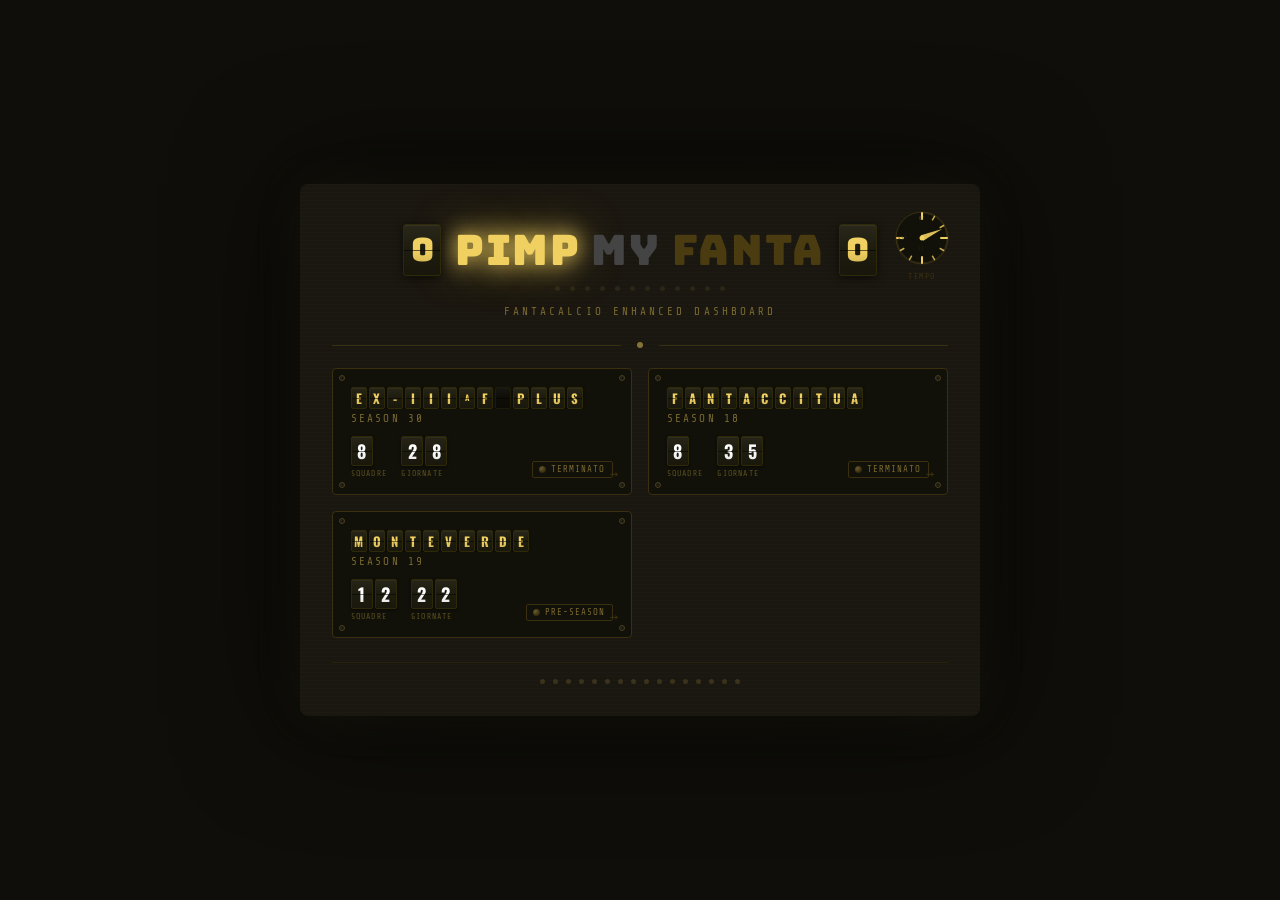
<file: index.html>
<!DOCTYPE html>
<html lang="it">
<head>
  <meta charset="UTF-8">
  <meta name="viewport" content="width=device-width, initial-scale=1.0">
  <title>Pimp My Fanta</title>
  <link rel="preconnect" href="https://fonts.googleapis.com">
  <link rel="preconnect" href="https://fonts.gstatic.com" crossorigin>
  <link href="https://fonts.googleapis.com/css2?family=Bungee&family=Share+Tech+Mono&family=Oswald:wght@700&display=swap" rel="stylesheet">
  <style>
    *, *::before, *::after { box-sizing: border-box; margin: 0; padding: 0; }
    body { background: #0f0e0a; min-height: 100vh; display: flex; align-items: center; justify-content: center; padding: 2rem 1rem; font-family: 'Oswald', sans-serif; }
    .root { background: #1a1710; border-radius: 8px; padding: 2.5rem 2rem 2rem; color: #f0d060; position: relative; overflow: hidden; width: 100%; max-width: 680px; box-shadow: 0 0 60px rgba(240,208,96,.06), 0 0 120px rgba(0,0,0,.8); }
    .root::before { content: ''; position: absolute; inset: 0; background: repeating-linear-gradient(0deg,transparent,transparent 3px,rgba(255,255,255,.012) 3px,rgba(255,255,255,.012) 4px); pointer-events: none; z-index: 0; }
    .clock-wrap { position: absolute; top: 1.5rem; right: 1.75rem; display: flex; flex-direction: column; align-items: center; gap: 4px; z-index: 2; }
    .clock-lbl { font-family: 'Share Tech Mono', monospace; font-size: 8px; letter-spacing: .2em; color: #3a3010; text-transform: uppercase; }
    .clock-face { width: 60px; height: 60px; }
    .hdr { text-align: center; margin-bottom: 1.5rem; position: relative; z-index: 1; }
    .title-row { display: flex; align-items: center; justify-content: center; gap: 14px; margin-bottom: .6rem; }
    .score-digit { background: #1e1c0e; border: 1px solid #2e2a08; border-radius: 3px; width: 38px; height: 52px; display: flex; align-items: center; justify-content: center; font-family: 'Bungee', sans-serif; font-size: 32px; color: #f0d060; position: relative; overflow: hidden; box-shadow: inset 0 1px 0 rgba(255,255,255,.05), 0 2px 8px rgba(0,0,0,.6); }
    .score-digit::after { content: ''; position: absolute; left: 0; right: 0; top: 50%; height: 1px; background: rgba(0,0,0,.6); }
    .score-digit::before { content: ''; position: absolute; inset: 0; background: linear-gradient(180deg,rgba(255,255,255,.05) 0%,transparent 50%,rgba(0,0,0,.2) 100%); }
    .ttl { font-family: 'Bungee', sans-serif; font-size: 42px; letter-spacing: .04em; text-transform: uppercase; line-height: 1; }
    .w1 { color: #f0d060; } .w2 { color: #fff; } .w3 { color: #f0d060; }
    .tlights { display: flex; justify-content: center; gap: 10px; margin-bottom: .6rem; min-height: 10px; }
    .tl { width: 5px; height: 5px; border-radius: 50%; background: #f0d060; opacity: .15; }
    .sub { font-family: 'Share Tech Mono', monospace; font-size: 11px; letter-spacing: .28em; color: #7a6a30; text-transform: uppercase; }
    .divider { display: flex; align-items: center; gap: 1rem; margin: 1.25rem 0; position: relative; z-index: 1; }
    .dl { flex: 1; height: 1px; background: #3a3010; } .dd { width: 6px; height: 6px; border-radius: 50%; background: #f0d060; opacity: .5; }
    .fn { font-family: 'Share Tech Mono', monospace; font-size: 9px; letter-spacing: .2em; color: #3a3010; text-transform: uppercase; text-align: center; margin-bottom: .5rem; display: none; }
    .fn.vis { display: block; }
    .grid { display: grid; grid-template-columns: 1fr 1fr; gap: 1rem; margin-bottom: 1.5rem; position: relative; z-index: 1; }
    .grid.single { grid-template-columns: 1fr; }
    @media (max-width: 640px) {
      .grid { grid-template-columns: 1fr; }
    }
    .card { background: #111009; border: 1px solid #3a3010; border-radius: 4px; padding: 1.1rem 1.1rem 1rem; cursor: pointer; text-decoration: none; display: block; transition: border-color .2s, background .2s; position: relative; overflow: hidden; }
    .card::after { content: ''; position: absolute; top: 0; left: 0; right: 0; height: 2px; background: #f0d060; opacity: 0; transition: opacity .2s; }
    .card:hover { border-color: #f0d060; background: #1a1a0e; } .card:hover::after { opacity: 1; }
    .card.hidden { display: none; }
    .bolt { position: absolute; width: 6px; height: 6px; border-radius: 50%; background: #1e1c12; border: 1px solid #4a4020; box-shadow: inset 0 0 0 1px #1a1710, inset 1px 1px 0 rgba(255,255,255,.07); background-image: linear-gradient(#4a4020 .5px,transparent .5px), linear-gradient(90deg,#4a4020 .5px,transparent .5px); background-size: 100% 100%; background-position: center; z-index: 2; }
    .btl { top: 6px; left: 6px; } .btr { top: 6px; right: 6px; } .bbl { bottom: 6px; left: 6px; } .bbr { bottom: 6px; right: 6px; }
    .fname { display: flex; flex-wrap: nowrap; gap: 2px; margin-bottom: .2rem; overflow: hidden; }
    .fc { background: #1e1c0e; border: 1px solid #2e2a08; border-radius: 2px; width: 16px; height: 22px; display: flex; align-items: center; justify-content: center; font-family: 'Oswald', sans-serif; font-size: 13px; font-weight: 700; color: #f0d060; position: relative; overflow: hidden; flex-shrink: 0; box-shadow: inset 0 1px 0 rgba(255,255,255,.04), 0 1px 3px rgba(0,0,0,.5); }
    .fc.sp { background: transparent; border-color: transparent; box-shadow: none; width: 6px; }
    .fc.off { background: #0e0d08; border-color: #1e1c08; box-shadow: none; }
    .fc.sup { font-size: 8px; align-items: flex-start; padding-top: 3px; }
    .fc::after { content: ''; position: absolute; left: 0; right: 0; top: 50%; height: 1px; background: rgba(0,0,0,.5); }
    .fc::before { content: ''; position: absolute; inset: 0; background: linear-gradient(180deg,rgba(255,255,255,.04) 0%,transparent 50%,rgba(0,0,0,.15) 100%); }
    .season { font-family: 'Share Tech Mono', monospace; font-size: 11px; letter-spacing: .2em; color: #7a6a30; text-transform: uppercase; margin-top: 3px; margin-bottom: .7rem; }
    .stats { display: flex; gap: .9rem; align-items: flex-end; justify-content: space-between; }
    .sl { display: flex; gap: .9rem; } .sb { display: flex; flex-direction: column; gap: 3px; }
    .fds { display: flex; gap: 2px; }
    .fd { background: #1e1c0e; border: 1px solid #2e2a08; border-radius: 2px; width: 22px; height: 30px; display: flex; align-items: center; justify-content: center; font-family: 'Oswald', sans-serif; font-size: 18px; font-weight: 700; color: #fff; position: relative; overflow: hidden; box-shadow: inset 0 1px 0 rgba(255,255,255,.04), 0 1px 3px rgba(0,0,0,.5); }
    .fd::after { content: ''; position: absolute; left: 0; right: 0; top: 50%; height: 1px; background: rgba(0,0,0,.5); }
    .fd::before { content: ''; position: absolute; inset: 0; background: linear-gradient(180deg,rgba(255,255,255,.04) 0%,transparent 50%,rgba(0,0,0,.15) 100%); }
    .slbl { font-family: 'Share Tech Mono', monospace; font-size: 8px; letter-spacing: .15em; color: #5a5020; text-transform: uppercase; }
    .badge { font-family: 'Share Tech Mono', monospace; font-size: 9px; letter-spacing: .12em; text-transform: uppercase; padding: 3px 7px 3px 6px; border-radius: 2px; border: 1px solid; line-height: 1; display: flex; align-items: center; gap: 5px; align-self: flex-end; }
    .live { color: #60d080; border-color: #206030; background: #0a1f10; }
    .done { color: #7a6a30; border-color: #3a3010; background: transparent; }
    .led { width: 7px; height: 7px; border-radius: 50%; flex-shrink: 0; }
    .lg { background: radial-gradient(circle at 35% 35%,#afffcc,#30c060 50%,#0a4020); box-shadow: 0 0 4px #30c06088, 0 0 8px #30c06044; animation: lp 1.5s infinite; }
    .ld { background: radial-gradient(circle at 35% 35%,#6a5a30,#3a3010 60%,#1a1008); }
    @keyframes lp { 0%,100% { box-shadow: 0 0 4px #30c06088, 0 0 8px #30c06044; } 50% { box-shadow: 0 0 8px #30c060cc, 0 0 16px #30c06066; } }
    .arr { position: absolute; bottom: .8rem; right: .8rem; font-family: 'Share Tech Mono', monospace; font-size: 14px; color: #3a3010; transition: color .2s, transform .2s; }
    .card:hover .arr { color: #f0d060; transform: translateX(3px); }
    .footer { display: flex; justify-content: center; align-items: center; gap: 8px; padding-top: 1rem; border-top: 1px solid #2a2208; position: relative; z-index: 1; }
    .fdot { width: 5px; height: 5px; border-radius: 50%; background: #f0d060; opacity: .15; }

    @media (max-width: 480px) {
      /* Cronometro più piccolo */
      .clock-face { width: 42px; height: 42px; }
      .clock-lbl { font-size: 7px; }

      /* Flip nome lega: pannelli più piccoli */
      .fc { width: 12px; height: 17px; font-size: 10px; }
      .fc.sp { width: 4px; }
      .fc.sup { font-size: 6px; padding-top: 2px; }

      /* Padding ridotto su root */
      .root { padding: 2rem 1rem 1.5rem; }
    }
  </style>
</head>
<body>
<div class="root">
  <div class="clock-wrap">
    <svg class="clock-face" id="clk" viewBox="0 0 60 60" xmlns="http://www.w3.org/2000/svg"></svg>
    <div class="clock-lbl">Tempo</div>
  </div>
  <div class="hdr">
    <div class="title-row">
      <div class="score-digit" id="dL">0</div>
      <div class="ttl"><span class="w1">Pimp</span> <span class="w2">My</span> <span class="w3">Fanta</span></div>
      <div class="score-digit" id="dR">0</div>
    </div>
    <div class="tlights" id="tll"></div>
    <div class="sub">Fantacalcio Enhanced Dashboard</div>
  </div>
  <div class="divider"><div class="dl"></div><div class="dd"></div><div class="dl"></div></div>
  <div class="fn" id="fn"></div>
  <div class="grid" id="grid">
    <a class="card" id="c1" href="shell.html?lega=exiiiaf">
      <div class="bolt btl"></div><div class="bolt btr"></div><div class="bolt bbl"></div><div class="bolt bbr"></div>
      <div class="fname" id="n1"></div>
      <div class="season">Season 30</div>
      <div class="stats"><div class="sl">
        <div class="sb"><div class="fds" id="s1sq"></div><div class="slbl">Squadre</div></div>
        <div class="sb"><div class="fds" id="s1gj"></div><div class="slbl">Giornate</div></div>
      </div><div class="badge done"><div class="led ld"></div>Terminato</div></div>
      <div class="arr">&#8594;</div>
    </a>
    <a class="card" id="c2" href="shell.html?lega=fantaccitua">
      <div class="bolt btl"></div><div class="bolt btr"></div><div class="bolt bbl"></div><div class="bolt bbr"></div>
      <div class="fname" id="n2"></div>
      <div class="season">Season 18</div>
      <div class="stats"><div class="sl">
        <div class="sb"><div class="fds" id="s2sq"></div><div class="slbl">Squadre</div></div>
        <div class="sb"><div class="fds" id="s2gj"></div><div class="slbl">Giornate</div></div>
      </div><div class="badge done"><div class="led ld"></div>Terminato</div></div>
      <div class="arr">&#8594;</div>
    </a>
    <a class="card" id="c3" href="shell.html?lega=monteverde">
      <div class="bolt btl"></div><div class="bolt btr"></div><div class="bolt bbl"></div><div class="bolt bbr"></div>
      <div class="fname" id="n3"></div>
      <div class="season">Season 19</div>
      <div class="stats"><div class="sl">
        <div class="sb"><div class="fds" id="s3sq"></div><div class="slbl">Squadre</div></div>
        <div class="sb"><div class="fds" id="s3gj"></div><div class="slbl">Giornate</div></div>
      </div><div class="badge done"><div class="led ld"></div>Pre-Season</div></div>
      <div class="arr">&#8594;</div>
    </a>
  </div>
  <div class="footer" id="ftr"></div>
</div>
<script>
function flipName(id,toks){const el=document.getElementById(id);for(const t of toks){const d=document.createElement('div');if(typeof t==='string'){d.className=t===' '?'fc sp':'fc';if(t!==' ')d.textContent=t;}else if(t.off){d.className='fc off';}else if(t.sup){d.className='fc sup';d.textContent=t.sup;}el.appendChild(d);}}
flipName('n1',['E','X','-','I','I','I',{sup:'A'},'F',{off:true},'P','L','U','S']);
flipName('n2',['F','A','N','T','A','C','C','I','T','U','A']);
flipName('n3',['M','O','N','T','E','V','E','R','D','E']);
function flipDig(id,num){const el=document.getElementById(id);for(const c of num.toString()){const d=document.createElement('div');d.className='fd';d.textContent=c;el.appendChild(d);}}
flipDig('s1sq',8);flipDig('s1gj',28);flipDig('s2sq',8);flipDig('s2gj',35);flipDig('s3sq',12);flipDig('s3gj',22);

(function(){
  const svg=document.getElementById('clk'),NS='http://www.w3.org/2000/svg',cx=30,cy=30,r=26;
  function pt(deg,rad){const a=deg*Math.PI/180;return{x:cx+rad*Math.cos(a),y:cy+rad*Math.sin(a)};}
  const bg=document.createElementNS(NS,'circle');bg.setAttribute('cx',cx);bg.setAttribute('cy',cy);bg.setAttribute('r',r);bg.setAttribute('fill','#111009');bg.setAttribute('stroke','#3a3010');bg.setAttribute('stroke-width','1');svg.appendChild(bg);
  const sP=pt(-90,r-1),eP=pt(180,r-1);
  const arc=document.createElementNS(NS,'path');arc.setAttribute('d',`M${sP.x.toFixed(2)},${sP.y.toFixed(2)} A${r-1},${r-1} 0 1,1 ${eP.x.toFixed(2)},${eP.y.toFixed(2)}`);arc.setAttribute('fill','none');arc.setAttribute('stroke','#f0d060');arc.setAttribute('stroke-width','1');arc.setAttribute('opacity','0.12');svg.appendChild(arc);
  for(let i=0;i<=9;i++){const min=i*5,deg=-90+i*30,isL=(min===0||min===15||min===30||min===45);const o=pt(deg,r-1),inn=pt(deg,isL?r-7:r-5);const ln=document.createElementNS(NS,'line');ln.setAttribute('x1',o.x.toFixed(2));ln.setAttribute('y1',o.y.toFixed(2));ln.setAttribute('x2',inn.x.toFixed(2));ln.setAttribute('y2',inn.y.toFixed(2));ln.setAttribute('stroke','#f0d060');ln.setAttribute('stroke-width',isL?'2':'1.5');ln.setAttribute('stroke-linecap','round');ln.setAttribute('opacity',isL?'1':'0.8');svg.appendChild(ln);}
  const now=new Date(),mins=Math.min(now.getMinutes(),45),ndeg=-90+(mins/45)*270;
  const tip=pt(ndeg,r-4),b1=pt(ndeg+90,3),b2=pt(ndeg-90,3);
  const ndl=document.createElementNS(NS,'polygon');ndl.setAttribute('points',`${tip.x.toFixed(2)},${tip.y.toFixed(2)} ${b1.x.toFixed(2)},${b1.y.toFixed(2)} ${b2.x.toFixed(2)},${b2.y.toFixed(2)}`);ndl.setAttribute('fill','#f0d060');ndl.setAttribute('opacity','0.9');svg.appendChild(ndl);
  const dot=document.createElementNS(NS,'circle');dot.setAttribute('cx',cx);dot.setAttribute('cy',cy);dot.setAttribute('r','2.5');dot.setAttribute('fill','#f0d060');svg.appendChild(dot);
  [["0'",cx,12],["45'",10,cy+2]].forEach(([t,x,y])=>{const el=document.createElementNS(NS,'text');el.setAttribute('x',x);el.setAttribute('y',y);el.setAttribute('text-anchor','middle');el.setAttribute('font-family','Share Tech Mono,monospace');el.setAttribute('font-size','5');el.setAttribute('fill','#5a5020');el.textContent=t;svg.appendChild(el);});
  const ml=document.createElementNS(NS,'text');ml.setAttribute('x',cx);ml.setAttribute('y',cy+12);ml.setAttribute('text-anchor','middle');ml.setAttribute('font-family','Share Tech Mono,monospace');ml.setAttribute('font-size','5');ml.setAttribute('fill','#2a2208');ml.textContent=`${mins}'`;svg.appendChild(ml);
})();

(function(){const p=new URLSearchParams(window.location.search),lega=p.get('lega');const grid=document.getElementById('grid'),notice=document.getElementById('fn');if(lega==='exiiiaf'){document.getElementById('c2').classList.add('hidden');document.getElementById('c3').classList.add('hidden');grid.classList.add('single');notice.textContent='— Lega Ex-IIIAF Plus —';notice.classList.add('vis');}else if(lega==='fantaccitua'){document.getElementById('c1').classList.add('hidden');document.getElementById('c3').classList.add('hidden');grid.classList.add('single');notice.textContent='— FantAccitua —';notice.classList.add('vis');}else if(lega==='monteverde'){document.getElementById('c1').classList.add('hidden');document.getElementById('c2').classList.add('hidden');grid.classList.add('single');notice.textContent='— Lega Monteverde —';notice.classList.add('vis');}})();

const tls=[],fdots=[];
const tll=document.getElementById('tll');
for(let i=0;i<12;i++){const d=document.createElement('div');d.className='tl';tll.appendChild(d);tls.push(d);}
const ftr=document.getElementById('ftr');
for(let i=0;i<16;i++){const d=document.createElement('div');d.className='fdot';ftr.appendChild(d);fdots.push(d);}

const wEls=[document.querySelector('.w1'),document.querySelector('.w2'),document.querySelector('.w3')];
const wC=['#f0d060','#ffffff','#f0d060'],wD=['#4a3c10','#444444','#4a3c10'];
const dL=document.getElementById('dL'),dR=document.getElementById('dR');

function dimAll(){wEls.forEach((w,i)=>{w.style.color=wD[i];w.style.textShadow='none';});tls.forEach(l=>{l.style.opacity='0.08';});}
function lightW(i){wEls[i].style.color=wC[i];wEls[i].style.textShadow='0 0 22px '+wC[i]+', 0 0 44px '+wC[i]+'88';}
function flashAll(on){wEls.forEach((w,i)=>{w.style.color=on?wC[i]:wD[i];w.style.textShadow=on?('0 0 28px '+wC[i]+', 0 0 56px '+wC[i]+'66'):'none';});tls.forEach(l=>{l.style.opacity=on?'0.9':'0.08';});}

function goalAnim(){const winner=Math.random()<0.5?dL:dR;winner.textContent='1';}

function runIntro(){
  dimAll();
  setTimeout(()=>lightW(0),0);setTimeout(()=>lightW(1),900);setTimeout(()=>lightW(2),1800);
  let f=0;
  function doFlash(){if(f>=6){wEls.forEach((w,i)=>{w.style.color=wC[i];w.style.textShadow='0 0 16px '+wC[i]+'55';});startLights();goalAnim();return;}flashAll(f%2===0);f++;setTimeout(doFlash,350);}
  setTimeout(doFlash,2800);
}
function startLights(){let fr=0;function go(){tls.forEach((l,i)=>{l.style.opacity=(0.1+0.55*((Math.sin(fr*0.025+i*0.55)+1)/2)).toFixed(2);});fdots.forEach((l,i)=>{l.style.opacity=(0.1+0.5*((Math.sin(fr*0.02+i*0.5)+1)/2)).toFixed(2);});fr++;requestAnimationFrame(go);}go();}

setTimeout(runIntro,400);
</script>
</body>
</html>
</file>
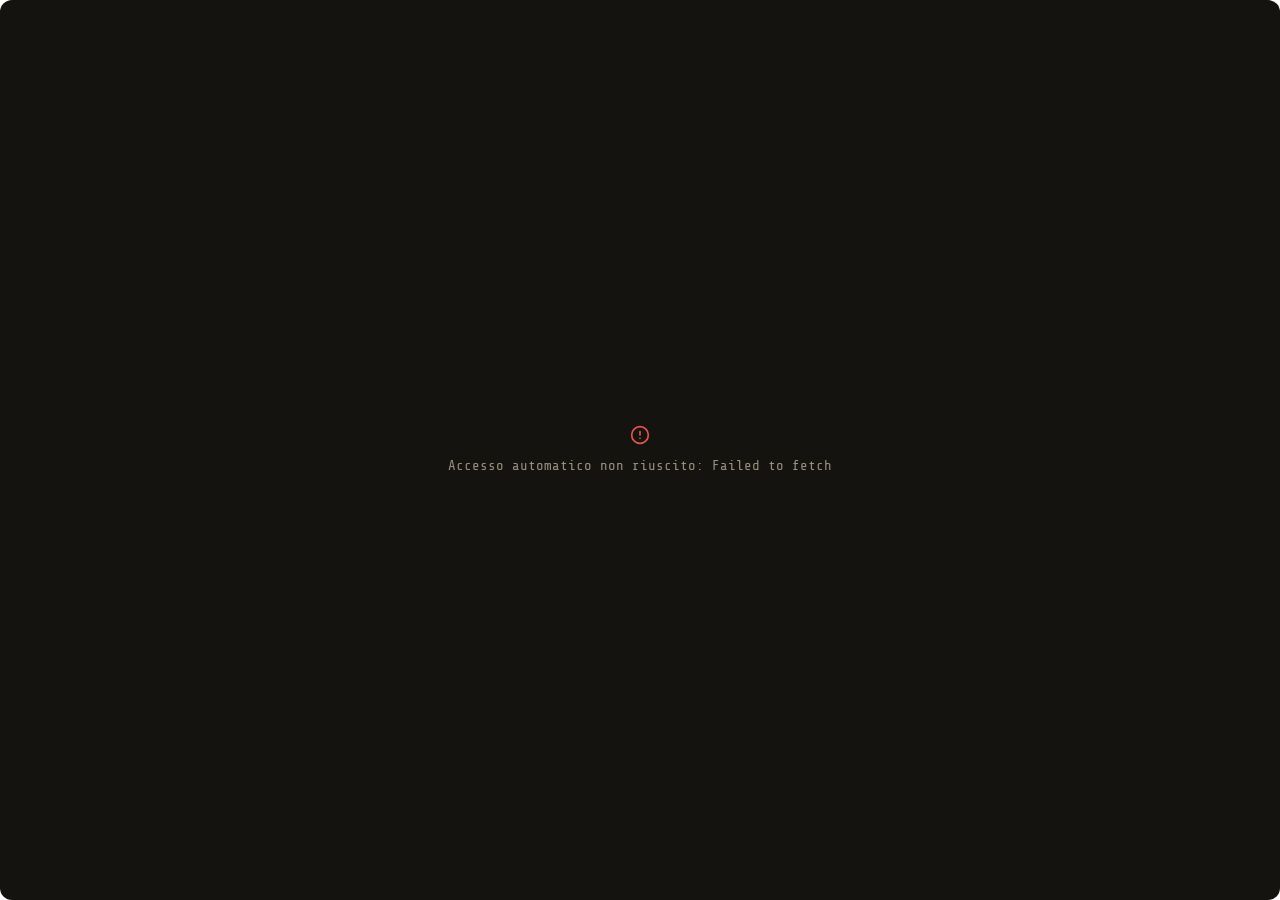
<file: rose_basic/index.html>
<!doctype html>
<html lang="it">
<head>
<meta charset="UTF-8" />
<meta name="viewport" content="width=device-width, initial-scale=1.0" />
<title>Rose Asta Iniziale — Pimp My Fanta</title>
  <script type="module" crossorigin src="./assets/index-DdYvaWn6.js"></script>
  <link rel="stylesheet" crossorigin href="./assets/index-BfjruDzi.css">
</head>
<body>
<div id="root"></div>
</body>
</html>
</file>
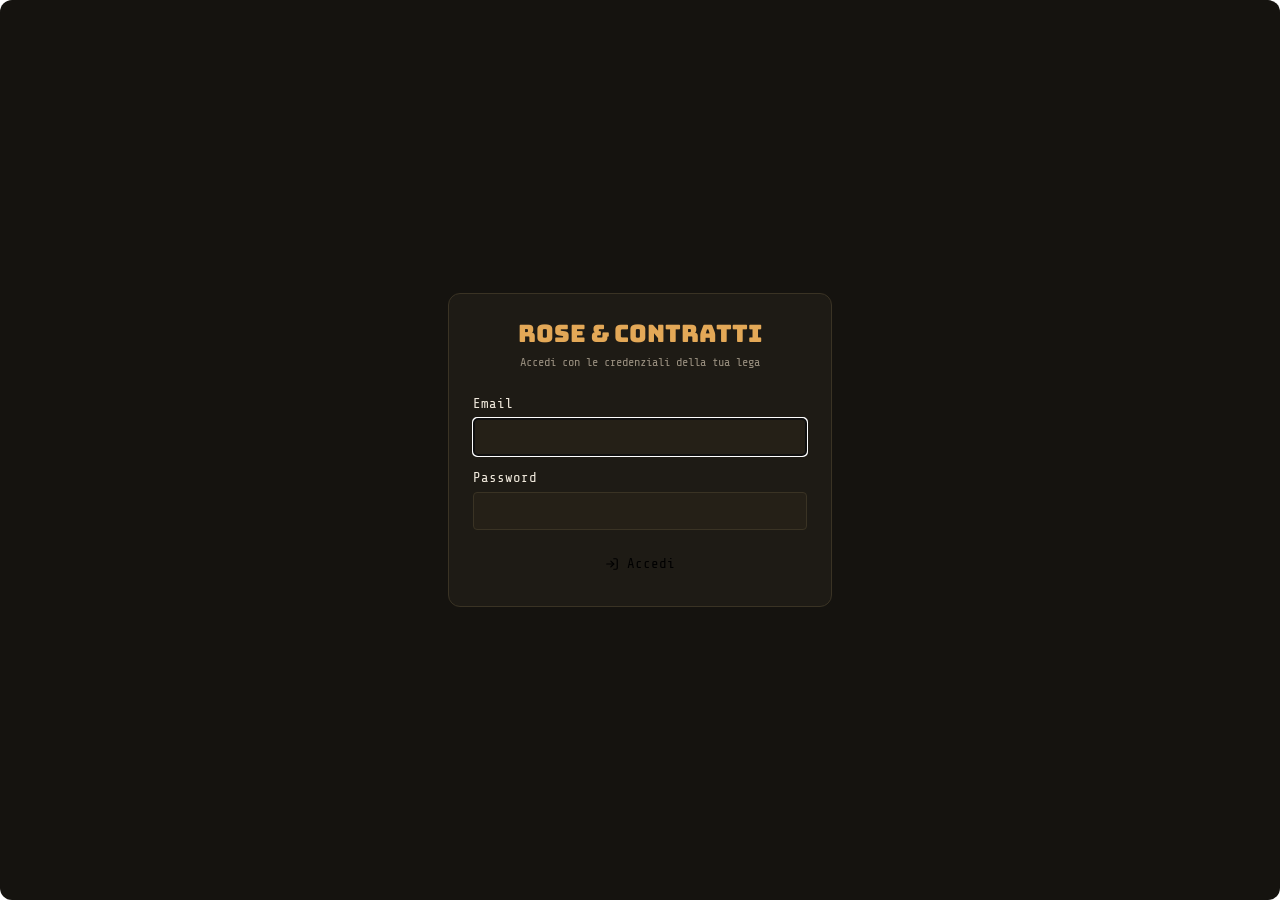
<file: rose_evo/index.html>
<!doctype html>
<html lang="it">
<head>
<meta charset="UTF-8" />
<meta name="viewport" content="width=device-width, initial-scale=1.0" />
<title>Rose &amp; Contratti — Pimp My Fanta</title>
  <script type="module" crossorigin src="./assets/index-M_ir7tdR.js"></script>
  <link rel="stylesheet" crossorigin href="./assets/index-D_8kq-Y6.css">
</head>
<body>
<div id="root"></div>
</body>
</html>
</file>
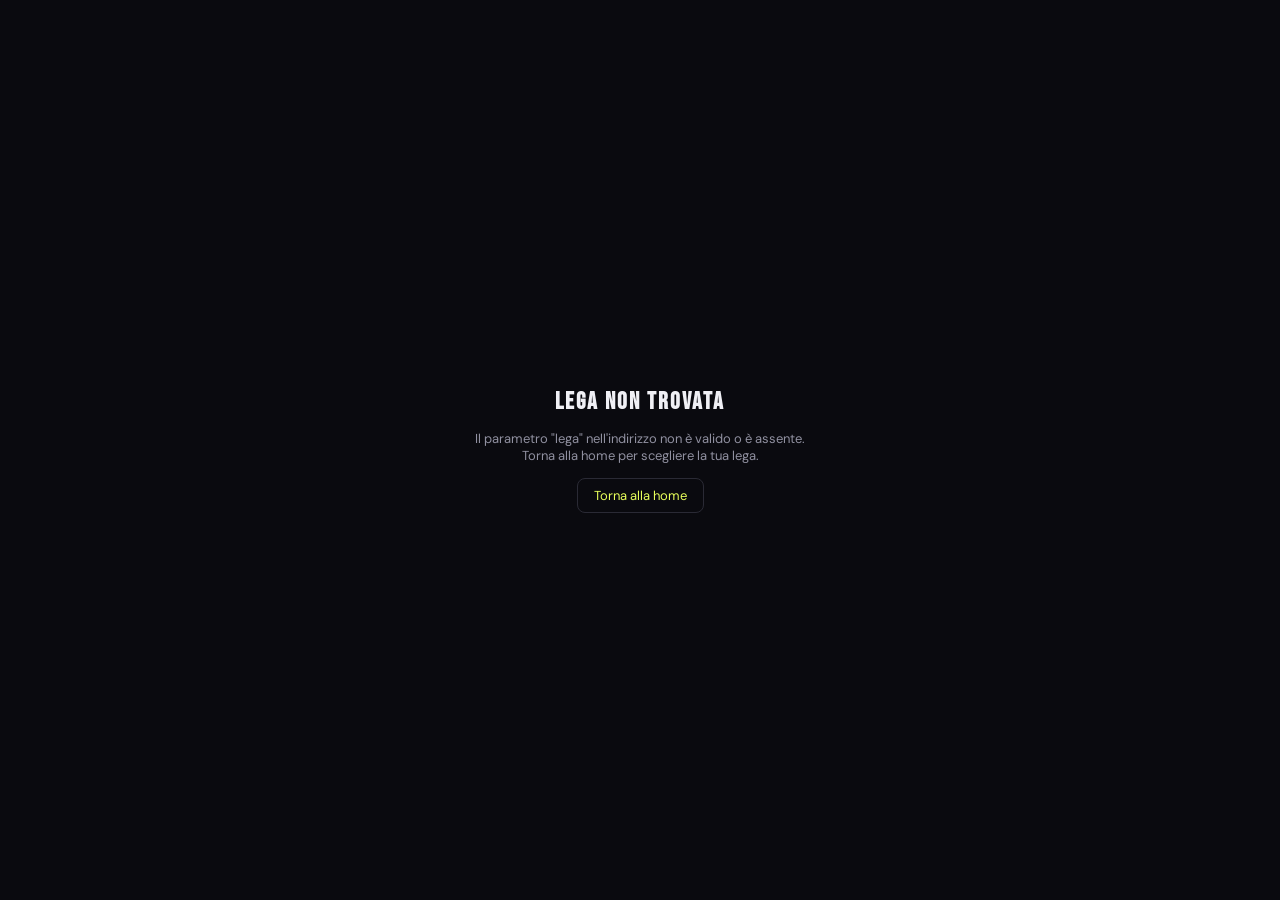
<file: shell.html>
<!DOCTYPE html>
<html lang="it">
<head>
<meta charset="UTF-8">
<meta name="viewport" content="width=device-width, initial-scale=1.0">
<title>Pimp My Fanta</title>
<link href="https://fonts.googleapis.com/css2?family=Bebas+Neue&family=DM+Sans:wght@300;400;500;600&family=JetBrains+Mono:wght@400;700&display=swap" rel="stylesheet">
<style>
  :root{--bg:#0a0a0f;--bg2:#111118;--bg3:#18181f;--border:#2a2a35;--accent:#e8ff5a;--accent2:#5affb8;--text:#f0f0f5;--text2:#9090a0}
  *{box-sizing:border-box;margin:0;padding:0}
  html,body{height:100%}
  body{background:var(--bg);color:var(--text);font-family:'DM Sans',sans-serif;overflow:hidden}
  #app{height:100%;display:flex;flex-direction:column}

  header{background:var(--bg2);border-bottom:1px solid var(--border);padding:10px 28px;display:flex;align-items:center;gap:14px;position:relative;z-index:200;flex-shrink:0}

  .burger-btn{width:34px;height:34px;flex-shrink:0;border:1px solid var(--border);border-radius:8px;background:transparent;cursor:pointer;display:flex;flex-direction:column;align-items:center;justify-content:center;gap:4px;padding:0}
  .burger-btn span{display:block;width:16px;height:2px;background:var(--text);border-radius:2px;transition:transform .2s,opacity .2s}
  .burger-btn.open span:nth-child(1){transform:translateY(6px) rotate(45deg)}
  .burger-btn.open span:nth-child(2){opacity:0}
  .burger-btn.open span:nth-child(3){transform:translateY(-6px) rotate(-45deg)}
  .burger-btn:hover{border-color:var(--accent)}

  .logo-badge{width:34px;height:34px;background:var(--accent);border-radius:8px;display:flex;align-items:center;justify-content:center;font-size:17px;flex-shrink:0}
  header h1{font-family:'Bebas Neue',sans-serif;font-size:21px;letter-spacing:2px}
  header p{font-size:11px;color:var(--text2);letter-spacing:1px;text-transform:uppercase}

  .burger-menu{position:absolute;top:calc(100% + 6px);left:28px;background:var(--bg2);border:1px solid var(--border);border-radius:10px;min-width:220px;padding:6px;display:none;flex-direction:column;gap:2px;box-shadow:0 8px 24px rgba(0,0,0,.4);z-index:250}
  .burger-menu.open{display:flex}
  .menu-item{display:flex;align-items:center;gap:10px;padding:9px 12px;border-radius:7px;border:none;background:transparent;color:var(--text2);font-family:'DM Sans',sans-serif;font-size:13px;font-weight:500;cursor:pointer;text-align:left;width:100%}
  .menu-item:hover{background:var(--bg3);color:var(--text)}
  .menu-item.active{background:var(--bg3);color:var(--accent)}
  .menu-item .dot{width:6px;height:6px;border-radius:50%;background:var(--accent);opacity:0;flex-shrink:0}
  .menu-item.active .dot{opacity:1}
  .menu-divider{height:1px;background:var(--border);margin:6px 4px}
  .menu-footer{padding:8px 12px;font-size:10px;color:var(--text2);text-transform:uppercase;letter-spacing:1px}

  main{flex:1;position:relative;overflow:hidden}
  .view-frame{position:absolute;top:0;left:0;width:100%;height:100%;border:none;display:none}
  .view-frame.active{display:block}

  .error-screen{flex:1;display:flex;flex-direction:column;align-items:center;justify-content:center;gap:14px;text-align:center;padding:20px}
  .error-screen h2{font-family:'Bebas Neue',sans-serif;font-size:24px;letter-spacing:2px}
  .error-screen p{color:var(--text2);font-size:13px;max-width:360px}
  .error-screen a{color:var(--accent);text-decoration:none;font-size:13px;border:1px solid var(--border);padding:8px 16px;border-radius:8px}
  .error-screen a:hover{border-color:var(--accent)}
</style>
</head>
<body>

<div id="app"></div>

<script>
  // ------------------------------------------------------------
  // Configurazione leghe: quali feature sono attive e a quale
  // risorsa puntano. In futuro sostituita da query su lega_funzionalita.
  // ------------------------------------------------------------
  const LEGHE = {
    exiiiaf: {
      nome: "Lega Ex-IIIAF Plus",
      features: { dashboard: "dashboard/lega-exiiiaf.html", rose_basic: "rose_basic/index.html" }
    },
    fantaccitua: {
      nome: "FantAccitua",
      features: { dashboard: "dashboard/fantaccitua.html" }
    },
    monteverde: {
      nome: "Lega Monteverde",
      features: { rose_evo: "rose_evo/index.html" }
    }
  };

  const FEATURE_META = {
    dashboard: { label: "🏆 Dashboard", icon: "🏆", subtitle: "FANTACALCIO · DASHBOARD STAGIONALE" },
    rose_evo: { label: "📝 Rose & Contratti", icon: "📝", subtitle: "FANTACALCIO · ROSE E CONTRATTI" },
    rose_basic: { label: "💰 Rosa & Budget", icon: "💰", subtitle: "FANTACALCIO · ROSA E BUDGET" }
  };

  const params = new URLSearchParams(window.location.search);
  const legaSlug = params.get("lega");
  const lega = legaSlug ? LEGHE[legaSlug] : null;

  const app = document.getElementById("app");

  if (!lega) {
    app.innerHTML = `
      <div class="error-screen">
        <h2>Lega non trovata</h2>
        <p>Il parametro "lega" nell'indirizzo non è valido o è assente. Torna alla home per scegliere la tua lega.</p>
        <a href="index.html">Torna alla home</a>
      </div>`;
  } else {
    renderShell(lega);
  }

  function renderShell(lega) {
    const featureKeys = Object.keys(lega.features);
    const firstKey = featureKeys[0];

    const menuItemsHtml = featureKeys.map((key, i) => `
      <button class="menu-item${i === 0 ? " active" : ""}" data-view="${key}" data-label="${FEATURE_META[key].subtitle}">
        <span class="dot"></span> ${FEATURE_META[key].label}
      </button>`).join("");

    const framesHtml = featureKeys.map((key, i) => `
      <iframe id="frame-${key}" class="view-frame${i === 0 ? " active" : ""}" ${i === 0 ? `src="${lega.features[key]}"` : `data-src="${lega.features[key]}"`}></iframe>`).join("");

    app.innerHTML = `
      <header>
        <button class="burger-btn" id="burgerBtn" aria-label="Apri menu"><span></span><span></span><span></span></button>
        <div class="logo-badge">⚽</div>
        <div>
          <h1>${lega.nome}</h1>
          <p id="subtitle">${FEATURE_META[firstKey].subtitle}</p>
        </div>
        <nav class="burger-menu" id="burgerMenu">
          ${menuItemsHtml}
          <div class="menu-divider"></div>
          <div class="menu-footer">${lega.nome}</div>
        </nav>
      </header>
      <main>${framesHtml}</main>
    `;

    const burgerBtn = document.getElementById("burgerBtn");
    const burgerMenu = document.getElementById("burgerMenu");
    const subtitle = document.getElementById("subtitle");
    const menuItems = document.querySelectorAll(".menu-item");
    const frames = document.querySelectorAll(".view-frame");

    burgerBtn.addEventListener("click", () => {
      burgerBtn.classList.toggle("open");
      burgerMenu.classList.toggle("open");
    });

    document.addEventListener("click", (e) => {
      if (!burgerMenu.contains(e.target) && !burgerBtn.contains(e.target)) {
        burgerBtn.classList.remove("open");
        burgerMenu.classList.remove("open");
      }
    });

    menuItems.forEach((item) => {
      item.addEventListener("click", () => {
        const view = item.dataset.view;

        menuItems.forEach((i) => i.classList.remove("active"));
        item.classList.add("active");
        subtitle.textContent = item.dataset.label;

        frames.forEach((f) => f.classList.remove("active"));
        const target = document.getElementById("frame-" + view);
        if (!target.getAttribute("src") && target.dataset.src) {
          target.setAttribute("src", target.dataset.src);
        }
        target.classList.add("active");

        burgerBtn.classList.remove("open");
        burgerMenu.classList.remove("open");
      });
    });
  }
</script>

</body>
</html>
</file>
<file: rose_basic/assets/index-BfjruDzi.css>
*,:before,:after{--tw-border-spacing-x: 0;--tw-border-spacing-y: 0;--tw-translate-x: 0;--tw-translate-y: 0;--tw-rotate: 0;--tw-skew-x: 0;--tw-skew-y: 0;--tw-scale-x: 1;--tw-scale-y: 1;--tw-pan-x: ;--tw-pan-y: ;--tw-pinch-zoom: ;--tw-scroll-snap-strictness: proximity;--tw-gradient-from-position: ;--tw-gradient-via-position: ;--tw-gradient-to-position: ;--tw-ordinal: ;--tw-slashed-zero: ;--tw-numeric-figure: ;--tw-numeric-spacing: ;--tw-numeric-fraction: ;--tw-ring-inset: ;--tw-ring-offset-width: 0px;--tw-ring-offset-color: #fff;--tw-ring-color: rgb(59 130 246 / .5);--tw-ring-offset-shadow: 0 0 #0000;--tw-ring-shadow: 0 0 #0000;--tw-shadow: 0 0 #0000;--tw-shadow-colored: 0 0 #0000;--tw-blur: ;--tw-brightness: ;--tw-contrast: ;--tw-grayscale: ;--tw-hue-rotate: ;--tw-invert: ;--tw-saturate: ;--tw-sepia: ;--tw-drop-shadow: ;--tw-backdrop-blur: ;--tw-backdrop-brightness: ;--tw-backdrop-contrast: ;--tw-backdrop-grayscale: ;--tw-backdrop-hue-rotate: ;--tw-backdrop-invert: ;--tw-backdrop-opacity: ;--tw-backdrop-saturate: ;--tw-backdrop-sepia: ;--tw-contain-size: ;--tw-contain-layout: ;--tw-contain-paint: ;--tw-contain-style: }::backdrop{--tw-border-spacing-x: 0;--tw-border-spacing-y: 0;--tw-translate-x: 0;--tw-translate-y: 0;--tw-rotate: 0;--tw-skew-x: 0;--tw-skew-y: 0;--tw-scale-x: 1;--tw-scale-y: 1;--tw-pan-x: ;--tw-pan-y: ;--tw-pinch-zoom: ;--tw-scroll-snap-strictness: proximity;--tw-gradient-from-position: ;--tw-gradient-via-position: ;--tw-gradient-to-position: ;--tw-ordinal: ;--tw-slashed-zero: ;--tw-numeric-figure: ;--tw-numeric-spacing: ;--tw-numeric-fraction: ;--tw-ring-inset: ;--tw-ring-offset-width: 0px;--tw-ring-offset-color: #fff;--tw-ring-color: rgb(59 130 246 / .5);--tw-ring-offset-shadow: 0 0 #0000;--tw-ring-shadow: 0 0 #0000;--tw-shadow: 0 0 #0000;--tw-shadow-colored: 0 0 #0000;--tw-blur: ;--tw-brightness: ;--tw-contrast: ;--tw-grayscale: ;--tw-hue-rotate: ;--tw-invert: ;--tw-saturate: ;--tw-sepia: ;--tw-drop-shadow: ;--tw-backdrop-blur: ;--tw-backdrop-brightness: ;--tw-backdrop-contrast: ;--tw-backdrop-grayscale: ;--tw-backdrop-hue-rotate: ;--tw-backdrop-invert: ;--tw-backdrop-opacity: ;--tw-backdrop-saturate: ;--tw-backdrop-sepia: ;--tw-contain-size: ;--tw-contain-layout: ;--tw-contain-paint: ;--tw-contain-style: }*,:before,:after{box-sizing:border-box;border-width:0;border-style:solid;border-color:#e5e7eb}:before,:after{--tw-content: ""}html,:host{line-height:1.5;-webkit-text-size-adjust:100%;-moz-tab-size:4;-o-tab-size:4;tab-size:4;font-family:ui-sans-serif,system-ui,sans-serif,"Apple Color Emoji","Segoe UI Emoji",Segoe UI Symbol,"Noto Color Emoji";font-feature-settings:normal;font-variation-settings:normal;-webkit-tap-highlight-color:transparent}body{margin:0;line-height:inherit}hr{height:0;color:inherit;border-top-width:1px}abbr:where([title]){-webkit-text-decoration:underline dotted;text-decoration:underline dotted}h1,h2,h3,h4,h5,h6{font-size:inherit;font-weight:inherit}a{color:inherit;text-decoration:inherit}b,strong{font-weight:bolder}code,kbd,samp,pre{font-family:ui-monospace,SFMono-Regular,Menlo,Monaco,Consolas,Liberation Mono,Courier New,monospace;font-feature-settings:normal;font-variation-settings:normal;font-size:1em}small{font-size:80%}sub,sup{font-size:75%;line-height:0;position:relative;vertical-align:baseline}sub{bottom:-.25em}sup{top:-.5em}table{text-indent:0;border-color:inherit;border-collapse:collapse}button,input,optgroup,select,textarea{font-family:inherit;font-feature-settings:inherit;font-variation-settings:inherit;font-size:100%;font-weight:inherit;line-height:inherit;letter-spacing:inherit;color:inherit;margin:0;padding:0}button,select{text-transform:none}button,input:where([type=button]),input:where([type=reset]),input:where([type=submit]){-webkit-appearance:button;background-color:transparent;background-image:none}:-moz-focusring{outline:auto}:-moz-ui-invalid{box-shadow:none}progress{vertical-align:baseline}::-webkit-inner-spin-button,::-webkit-outer-spin-button{height:auto}[type=search]{-webkit-appearance:textfield;outline-offset:-2px}::-webkit-search-decoration{-webkit-appearance:none}::-webkit-file-upload-button{-webkit-appearance:button;font:inherit}summary{display:list-item}blockquote,dl,dd,h1,h2,h3,h4,h5,h6,hr,figure,p,pre{margin:0}fieldset{margin:0;padding:0}legend{padding:0}ol,ul,menu{list-style:none;margin:0;padding:0}dialog{padding:0}textarea{resize:vertical}input::-moz-placeholder,textarea::-moz-placeholder{opacity:1;color:#9ca3af}input::placeholder,textarea::placeholder{opacity:1;color:#9ca3af}button,[role=button]{cursor:pointer}:disabled{cursor:default}img,svg,video,canvas,audio,iframe,embed,object{display:block;vertical-align:middle}img,video{max-width:100%;height:auto}[hidden]:where(:not([hidden=until-found])){display:none}.collapse{visibility:collapse}.fixed{position:fixed}.inset-0{top:0;right:0;bottom:0;left:0}.z-50{z-index:50}.col-span-2{grid-column:span 2 / span 2}.mb-2{margin-bottom:.5rem}.mb-3{margin-bottom:.75rem}.mb-4{margin-bottom:1rem}.mb-6{margin-bottom:1.5rem}.ml-auto{margin-left:auto}.mt-0\.5{margin-top:.125rem}.mt-1{margin-top:.25rem}.mt-3{margin-top:.75rem}.mt-4{margin-top:1rem}.block{display:block}.flex{display:flex}.table{display:table}.grid{display:grid}.hidden{display:none}.h-16{height:4rem}.h-full{height:100%}.max-h-48{max-height:12rem}.max-h-72{max-height:18rem}.w-16{width:4rem}.w-full{width:100%}.max-w-lg{max-width:32rem}.flex-1{flex:1 1 0%}.flex-shrink{flex-shrink:1}.shrink-0{flex-shrink:0}.border-collapse{border-collapse:collapse}.grid-cols-2{grid-template-columns:repeat(2,minmax(0,1fr))}.flex-wrap{flex-wrap:wrap}.items-start{align-items:flex-start}.items-center{align-items:center}.justify-end{justify-content:flex-end}.justify-center{justify-content:center}.justify-between{justify-content:space-between}.gap-1{gap:.25rem}.gap-1\.5{gap:.375rem}.gap-2{gap:.5rem}.gap-3{gap:.75rem}.gap-4{gap:1rem}.space-y-1>:not([hidden])~:not([hidden]){--tw-space-y-reverse: 0;margin-top:calc(.25rem * calc(1 - var(--tw-space-y-reverse)));margin-bottom:calc(.25rem * var(--tw-space-y-reverse))}.space-y-2>:not([hidden])~:not([hidden]){--tw-space-y-reverse: 0;margin-top:calc(.5rem * calc(1 - var(--tw-space-y-reverse)));margin-bottom:calc(.5rem * var(--tw-space-y-reverse))}.space-y-3>:not([hidden])~:not([hidden]){--tw-space-y-reverse: 0;margin-top:calc(.75rem * calc(1 - var(--tw-space-y-reverse)));margin-bottom:calc(.75rem * var(--tw-space-y-reverse))}.overflow-auto{overflow:auto}.overflow-hidden{overflow:hidden}.rounded{border-radius:.25rem}.rounded-full{border-radius:9999px}.rounded-lg{border-radius:.5rem}.rounded-md{border-radius:.375rem}.rounded-xl{border-radius:.75rem}.border{border-width:1px}.p-1{padding:.25rem}.p-1\.5{padding:.375rem}.p-2{padding:.5rem}.p-4{padding:1rem}.p-5{padding:1.25rem}.p-6{padding:1.5rem}.px-1{padding-left:.25rem;padding-right:.25rem}.px-2{padding-left:.5rem;padding-right:.5rem}.px-3{padding-left:.75rem;padding-right:.75rem}.px-4{padding-left:1rem;padding-right:1rem}.px-6{padding-left:1.5rem;padding-right:1.5rem}.py-0\.5{padding-top:.125rem;padding-bottom:.125rem}.py-1{padding-top:.25rem;padding-bottom:.25rem}.py-1\.5{padding-top:.375rem;padding-bottom:.375rem}.py-2{padding-top:.5rem;padding-bottom:.5rem}.py-5{padding-top:1.25rem;padding-bottom:1.25rem}.py-6{padding-top:1.5rem;padding-bottom:1.5rem}.pb-2{padding-bottom:.5rem}.pt-4{padding-top:1rem}.text-center{text-align:center}.text-2xl{font-size:1.5rem;line-height:2rem}.text-sm{font-size:.875rem;line-height:1.25rem}.text-xs{font-size:.75rem;line-height:1rem}.uppercase{text-transform:uppercase}.tracking-wide{letter-spacing:.025em}.blur{--tw-blur: blur(8px);filter:var(--tw-blur) var(--tw-brightness) var(--tw-contrast) var(--tw-grayscale) var(--tw-hue-rotate) var(--tw-invert) var(--tw-saturate) var(--tw-sepia) var(--tw-drop-shadow)}.filter{filter:var(--tw-blur) var(--tw-brightness) var(--tw-contrast) var(--tw-grayscale) var(--tw-hue-rotate) var(--tw-invert) var(--tw-saturate) var(--tw-sepia) var(--tw-drop-shadow)}.backdrop-filter{-webkit-backdrop-filter:var(--tw-backdrop-blur) var(--tw-backdrop-brightness) var(--tw-backdrop-contrast) var(--tw-backdrop-grayscale) var(--tw-backdrop-hue-rotate) var(--tw-backdrop-invert) var(--tw-backdrop-opacity) var(--tw-backdrop-saturate) var(--tw-backdrop-sepia);backdrop-filter:var(--tw-backdrop-blur) var(--tw-backdrop-brightness) var(--tw-backdrop-contrast) var(--tw-backdrop-grayscale) var(--tw-backdrop-hue-rotate) var(--tw-backdrop-invert) var(--tw-backdrop-opacity) var(--tw-backdrop-saturate) var(--tw-backdrop-sepia)}.transition-colors{transition-property:color,background-color,border-color,text-decoration-color,fill,stroke;transition-timing-function:cubic-bezier(.4,0,.2,1);transition-duration:.15s}html,body,#root{height:100%}.file\:mr-3::file-selector-button{margin-right:.75rem}.file\:rounded::file-selector-button{border-radius:.25rem}.file\:border-0::file-selector-button{border-width:0px}.file\:px-3::file-selector-button{padding-left:.75rem;padding-right:.75rem}.file\:py-2::file-selector-button{padding-top:.5rem;padding-bottom:.5rem}.disabled\:opacity-40:disabled{opacity:.4}
</file>
<file: rose_evo/assets/index-D_8kq-Y6.css>
*,:before,:after{--tw-border-spacing-x: 0;--tw-border-spacing-y: 0;--tw-translate-x: 0;--tw-translate-y: 0;--tw-rotate: 0;--tw-skew-x: 0;--tw-skew-y: 0;--tw-scale-x: 1;--tw-scale-y: 1;--tw-pan-x: ;--tw-pan-y: ;--tw-pinch-zoom: ;--tw-scroll-snap-strictness: proximity;--tw-gradient-from-position: ;--tw-gradient-via-position: ;--tw-gradient-to-position: ;--tw-ordinal: ;--tw-slashed-zero: ;--tw-numeric-figure: ;--tw-numeric-spacing: ;--tw-numeric-fraction: ;--tw-ring-inset: ;--tw-ring-offset-width: 0px;--tw-ring-offset-color: #fff;--tw-ring-color: rgb(59 130 246 / .5);--tw-ring-offset-shadow: 0 0 #0000;--tw-ring-shadow: 0 0 #0000;--tw-shadow: 0 0 #0000;--tw-shadow-colored: 0 0 #0000;--tw-blur: ;--tw-brightness: ;--tw-contrast: ;--tw-grayscale: ;--tw-hue-rotate: ;--tw-invert: ;--tw-saturate: ;--tw-sepia: ;--tw-drop-shadow: ;--tw-backdrop-blur: ;--tw-backdrop-brightness: ;--tw-backdrop-contrast: ;--tw-backdrop-grayscale: ;--tw-backdrop-hue-rotate: ;--tw-backdrop-invert: ;--tw-backdrop-opacity: ;--tw-backdrop-saturate: ;--tw-backdrop-sepia: ;--tw-contain-size: ;--tw-contain-layout: ;--tw-contain-paint: ;--tw-contain-style: }::backdrop{--tw-border-spacing-x: 0;--tw-border-spacing-y: 0;--tw-translate-x: 0;--tw-translate-y: 0;--tw-rotate: 0;--tw-skew-x: 0;--tw-skew-y: 0;--tw-scale-x: 1;--tw-scale-y: 1;--tw-pan-x: ;--tw-pan-y: ;--tw-pinch-zoom: ;--tw-scroll-snap-strictness: proximity;--tw-gradient-from-position: ;--tw-gradient-via-position: ;--tw-gradient-to-position: ;--tw-ordinal: ;--tw-slashed-zero: ;--tw-numeric-figure: ;--tw-numeric-spacing: ;--tw-numeric-fraction: ;--tw-ring-inset: ;--tw-ring-offset-width: 0px;--tw-ring-offset-color: #fff;--tw-ring-color: rgb(59 130 246 / .5);--tw-ring-offset-shadow: 0 0 #0000;--tw-ring-shadow: 0 0 #0000;--tw-shadow: 0 0 #0000;--tw-shadow-colored: 0 0 #0000;--tw-blur: ;--tw-brightness: ;--tw-contrast: ;--tw-grayscale: ;--tw-hue-rotate: ;--tw-invert: ;--tw-saturate: ;--tw-sepia: ;--tw-drop-shadow: ;--tw-backdrop-blur: ;--tw-backdrop-brightness: ;--tw-backdrop-contrast: ;--tw-backdrop-grayscale: ;--tw-backdrop-hue-rotate: ;--tw-backdrop-invert: ;--tw-backdrop-opacity: ;--tw-backdrop-saturate: ;--tw-backdrop-sepia: ;--tw-contain-size: ;--tw-contain-layout: ;--tw-contain-paint: ;--tw-contain-style: }*,:before,:after{box-sizing:border-box;border-width:0;border-style:solid;border-color:#e5e7eb}:before,:after{--tw-content: ""}html,:host{line-height:1.5;-webkit-text-size-adjust:100%;-moz-tab-size:4;-o-tab-size:4;tab-size:4;font-family:ui-sans-serif,system-ui,sans-serif,"Apple Color Emoji","Segoe UI Emoji",Segoe UI Symbol,"Noto Color Emoji";font-feature-settings:normal;font-variation-settings:normal;-webkit-tap-highlight-color:transparent}body{margin:0;line-height:inherit}hr{height:0;color:inherit;border-top-width:1px}abbr:where([title]){-webkit-text-decoration:underline dotted;text-decoration:underline dotted}h1,h2,h3,h4,h5,h6{font-size:inherit;font-weight:inherit}a{color:inherit;text-decoration:inherit}b,strong{font-weight:bolder}code,kbd,samp,pre{font-family:ui-monospace,SFMono-Regular,Menlo,Monaco,Consolas,Liberation Mono,Courier New,monospace;font-feature-settings:normal;font-variation-settings:normal;font-size:1em}small{font-size:80%}sub,sup{font-size:75%;line-height:0;position:relative;vertical-align:baseline}sub{bottom:-.25em}sup{top:-.5em}table{text-indent:0;border-color:inherit;border-collapse:collapse}button,input,optgroup,select,textarea{font-family:inherit;font-feature-settings:inherit;font-variation-settings:inherit;font-size:100%;font-weight:inherit;line-height:inherit;letter-spacing:inherit;color:inherit;margin:0;padding:0}button,select{text-transform:none}button,input:where([type=button]),input:where([type=reset]),input:where([type=submit]){-webkit-appearance:button;background-color:transparent;background-image:none}:-moz-focusring{outline:auto}:-moz-ui-invalid{box-shadow:none}progress{vertical-align:baseline}::-webkit-inner-spin-button,::-webkit-outer-spin-button{height:auto}[type=search]{-webkit-appearance:textfield;outline-offset:-2px}::-webkit-search-decoration{-webkit-appearance:none}::-webkit-file-upload-button{-webkit-appearance:button;font:inherit}summary{display:list-item}blockquote,dl,dd,h1,h2,h3,h4,h5,h6,hr,figure,p,pre{margin:0}fieldset{margin:0;padding:0}legend{padding:0}ol,ul,menu{list-style:none;margin:0;padding:0}dialog{padding:0}textarea{resize:vertical}input::-moz-placeholder,textarea::-moz-placeholder{opacity:1;color:#9ca3af}input::placeholder,textarea::placeholder{opacity:1;color:#9ca3af}button,[role=button]{cursor:pointer}:disabled{cursor:default}img,svg,video,canvas,audio,iframe,embed,object{display:block;vertical-align:middle}img,video{max-width:100%;height:auto}[hidden]:where(:not([hidden=until-found])){display:none}.collapse{visibility:collapse}.fixed{position:fixed}.inset-0{top:0;right:0;bottom:0;left:0}.z-50{z-index:50}.col-span-2{grid-column:span 2 / span 2}.mb-1{margin-bottom:.25rem}.mb-2{margin-bottom:.5rem}.mb-3{margin-bottom:.75rem}.mb-4{margin-bottom:1rem}.mb-6{margin-bottom:1.5rem}.ml-auto{margin-left:auto}.mt-0\.5{margin-top:.125rem}.mt-1{margin-top:.25rem}.mt-4{margin-top:1rem}.block{display:block}.flex{display:flex}.table{display:table}.grid{display:grid}.h-16{height:4rem}.h-2{height:.5rem}.h-full{height:100%}.max-h-48{max-height:12rem}.max-h-72{max-height:18rem}.w-16{width:4rem}.w-full{width:100%}.max-w-lg{max-width:32rem}.max-w-sm{max-width:24rem}.flex-1{flex:1 1 0%}.flex-shrink{flex-shrink:1}.shrink-0{flex-shrink:0}.border-collapse{border-collapse:collapse}.grid-cols-2{grid-template-columns:repeat(2,minmax(0,1fr))}.flex-wrap{flex-wrap:wrap}.items-start{align-items:flex-start}.items-center{align-items:center}.justify-end{justify-content:flex-end}.justify-center{justify-content:center}.justify-between{justify-content:space-between}.gap-1{gap:.25rem}.gap-1\.5{gap:.375rem}.gap-2{gap:.5rem}.gap-3{gap:.75rem}.gap-4{gap:1rem}.space-y-1>:not([hidden])~:not([hidden]){--tw-space-y-reverse: 0;margin-top:calc(.25rem * calc(1 - var(--tw-space-y-reverse)));margin-bottom:calc(.25rem * var(--tw-space-y-reverse))}.space-y-2>:not([hidden])~:not([hidden]){--tw-space-y-reverse: 0;margin-top:calc(.5rem * calc(1 - var(--tw-space-y-reverse)));margin-bottom:calc(.5rem * var(--tw-space-y-reverse))}.space-y-3>:not([hidden])~:not([hidden]){--tw-space-y-reverse: 0;margin-top:calc(.75rem * calc(1 - var(--tw-space-y-reverse)));margin-bottom:calc(.75rem * var(--tw-space-y-reverse))}.overflow-auto{overflow:auto}.overflow-hidden{overflow:hidden}.rounded{border-radius:.25rem}.rounded-full{border-radius:9999px}.rounded-lg{border-radius:.5rem}.rounded-md{border-radius:.375rem}.rounded-xl{border-radius:.75rem}.border{border-width:1px}.p-1{padding:.25rem}.p-1\.5{padding:.375rem}.p-4{padding:1rem}.p-5{padding:1.25rem}.p-6{padding:1.5rem}.px-2{padding-left:.5rem;padding-right:.5rem}.px-3{padding-left:.75rem;padding-right:.75rem}.px-4{padding-left:1rem;padding-right:1rem}.px-6{padding-left:1.5rem;padding-right:1.5rem}.py-0\.5{padding-top:.125rem;padding-bottom:.125rem}.py-1\.5{padding-top:.375rem;padding-bottom:.375rem}.py-2{padding-top:.5rem;padding-bottom:.5rem}.py-5{padding-top:1.25rem;padding-bottom:1.25rem}.py-6{padding-top:1.5rem;padding-bottom:1.5rem}.pb-2{padding-bottom:.5rem}.pt-4{padding-top:1rem}.text-center{text-align:center}.text-2xl{font-size:1.5rem;line-height:2rem}.text-sm{font-size:.875rem;line-height:1.25rem}.text-xs{font-size:.75rem;line-height:1rem}.uppercase{text-transform:uppercase}.tracking-wide{letter-spacing:.025em}.opacity-60{opacity:.6}.blur{--tw-blur: blur(8px);filter:var(--tw-blur) var(--tw-brightness) var(--tw-contrast) var(--tw-grayscale) var(--tw-hue-rotate) var(--tw-invert) var(--tw-saturate) var(--tw-sepia) var(--tw-drop-shadow)}.filter{filter:var(--tw-blur) var(--tw-brightness) var(--tw-contrast) var(--tw-grayscale) var(--tw-hue-rotate) var(--tw-invert) var(--tw-saturate) var(--tw-sepia) var(--tw-drop-shadow)}.backdrop-filter{-webkit-backdrop-filter:var(--tw-backdrop-blur) var(--tw-backdrop-brightness) var(--tw-backdrop-contrast) var(--tw-backdrop-grayscale) var(--tw-backdrop-hue-rotate) var(--tw-backdrop-invert) var(--tw-backdrop-opacity) var(--tw-backdrop-saturate) var(--tw-backdrop-sepia);backdrop-filter:var(--tw-backdrop-blur) var(--tw-backdrop-brightness) var(--tw-backdrop-contrast) var(--tw-backdrop-grayscale) var(--tw-backdrop-hue-rotate) var(--tw-backdrop-invert) var(--tw-backdrop-opacity) var(--tw-backdrop-saturate) var(--tw-backdrop-sepia)}.transition-colors{transition-property:color,background-color,border-color,text-decoration-color,fill,stroke;transition-timing-function:cubic-bezier(.4,0,.2,1);transition-duration:.15s}html,body,#root{height:100%}.file\:mr-3::file-selector-button{margin-right:.75rem}.file\:rounded::file-selector-button{border-radius:.25rem}.file\:border-0::file-selector-button{border-width:0px}.file\:px-3::file-selector-button{padding-left:.75rem;padding-right:.75rem}.file\:py-2::file-selector-button{padding-top:.5rem;padding-bottom:.5rem}.disabled\:opacity-40:disabled{opacity:.4}.disabled\:opacity-50:disabled{opacity:.5}
</file>
